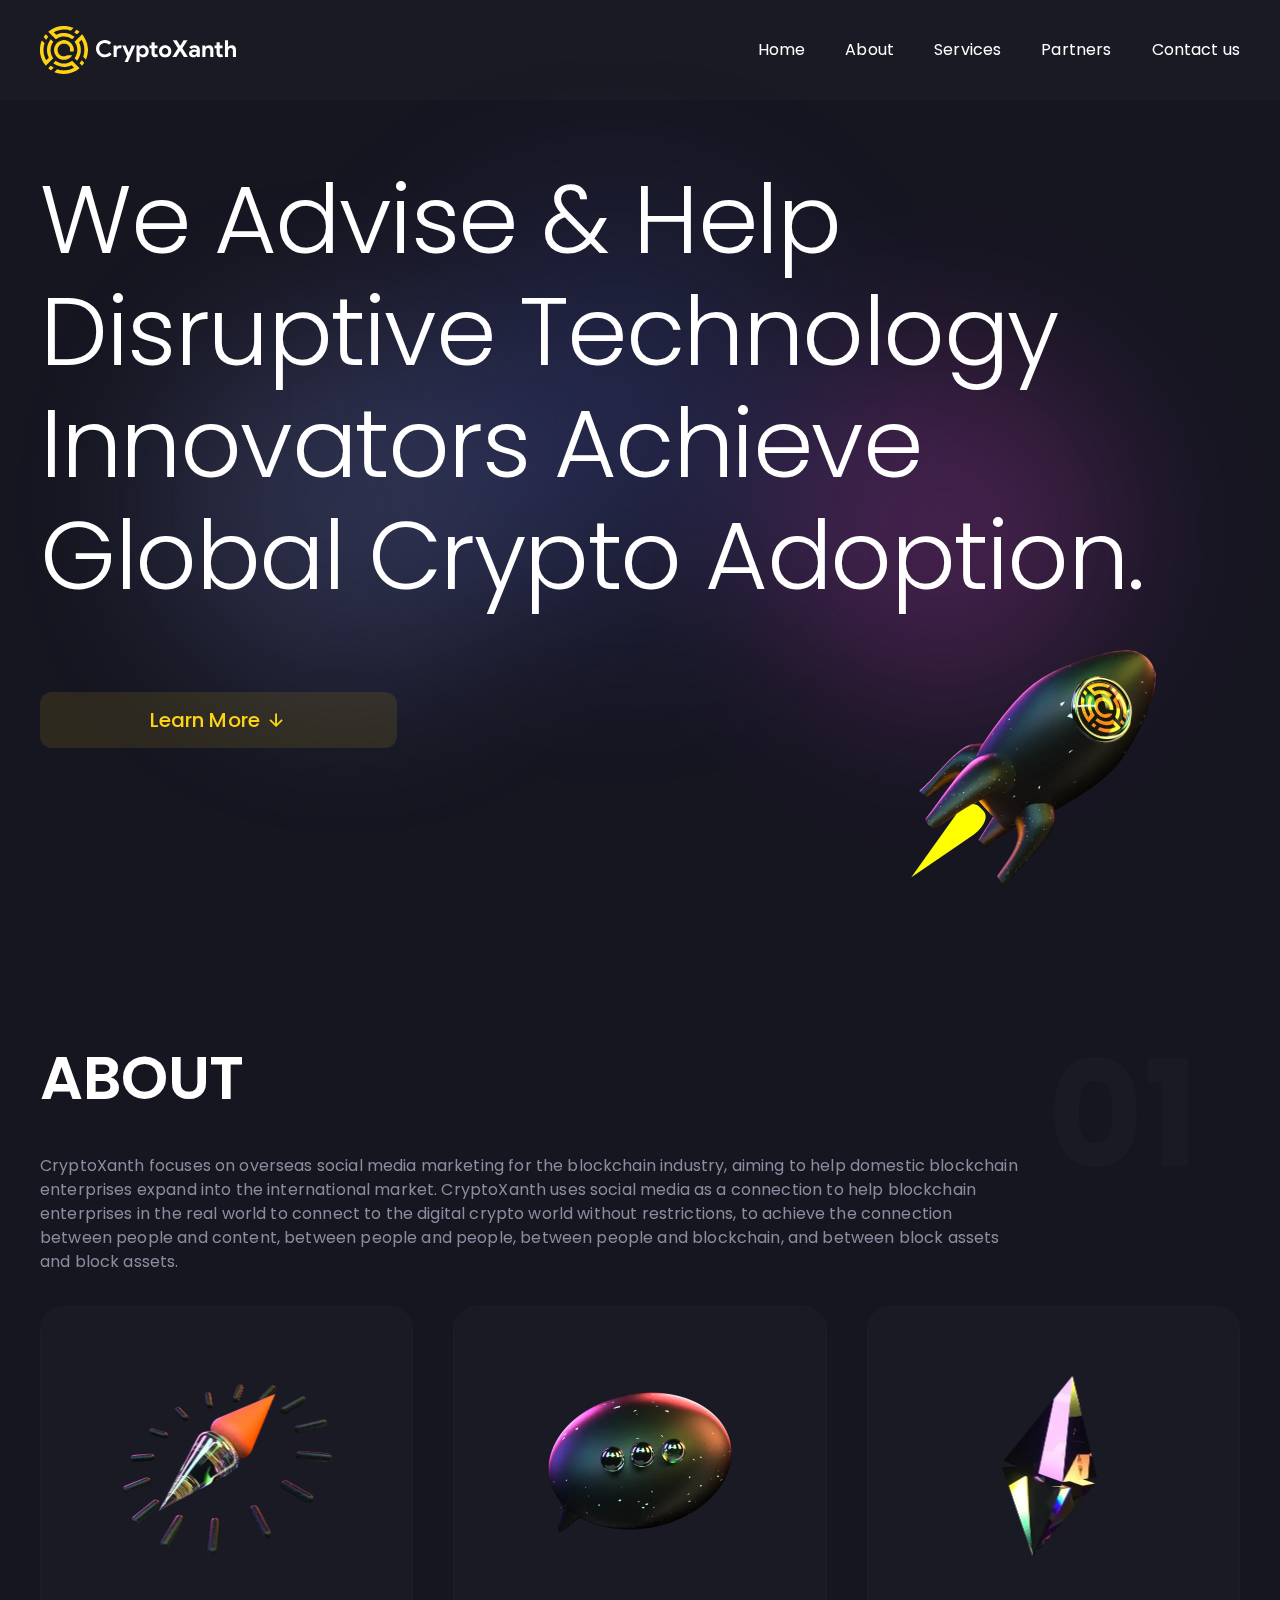
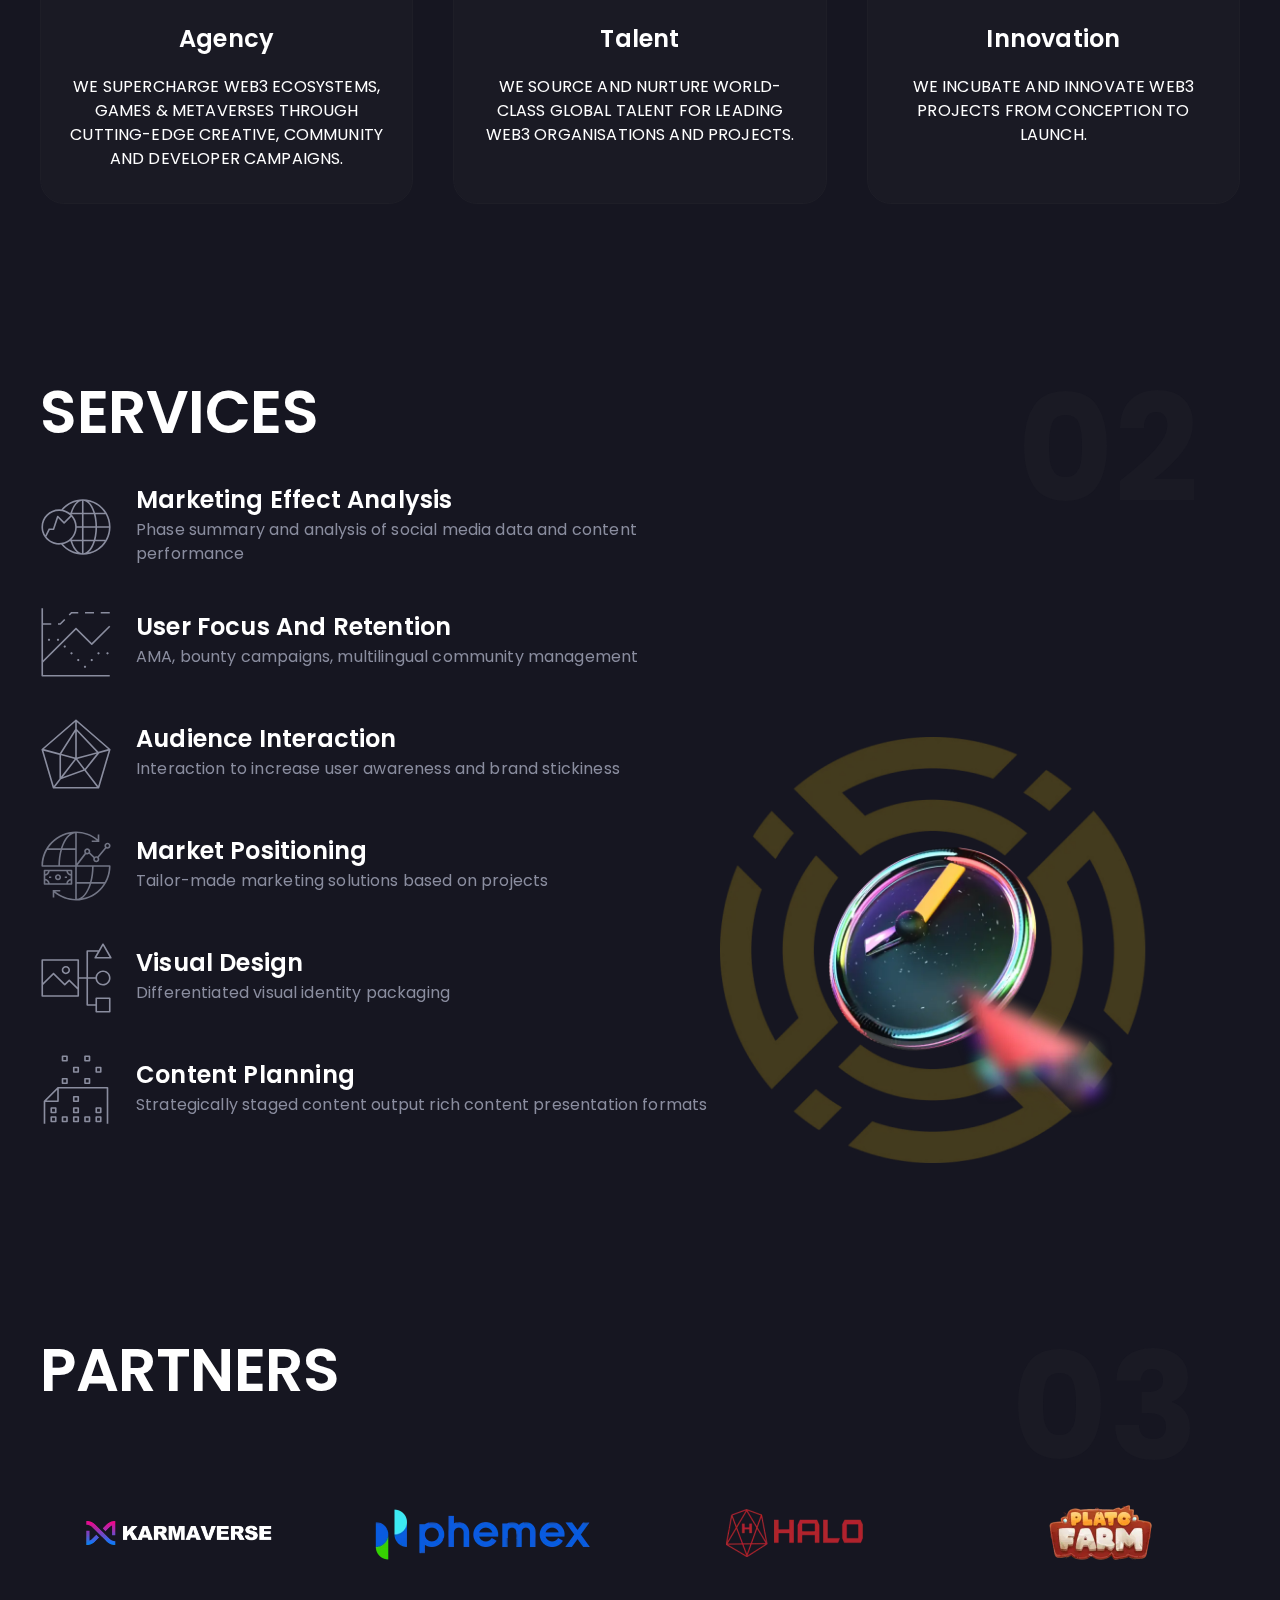
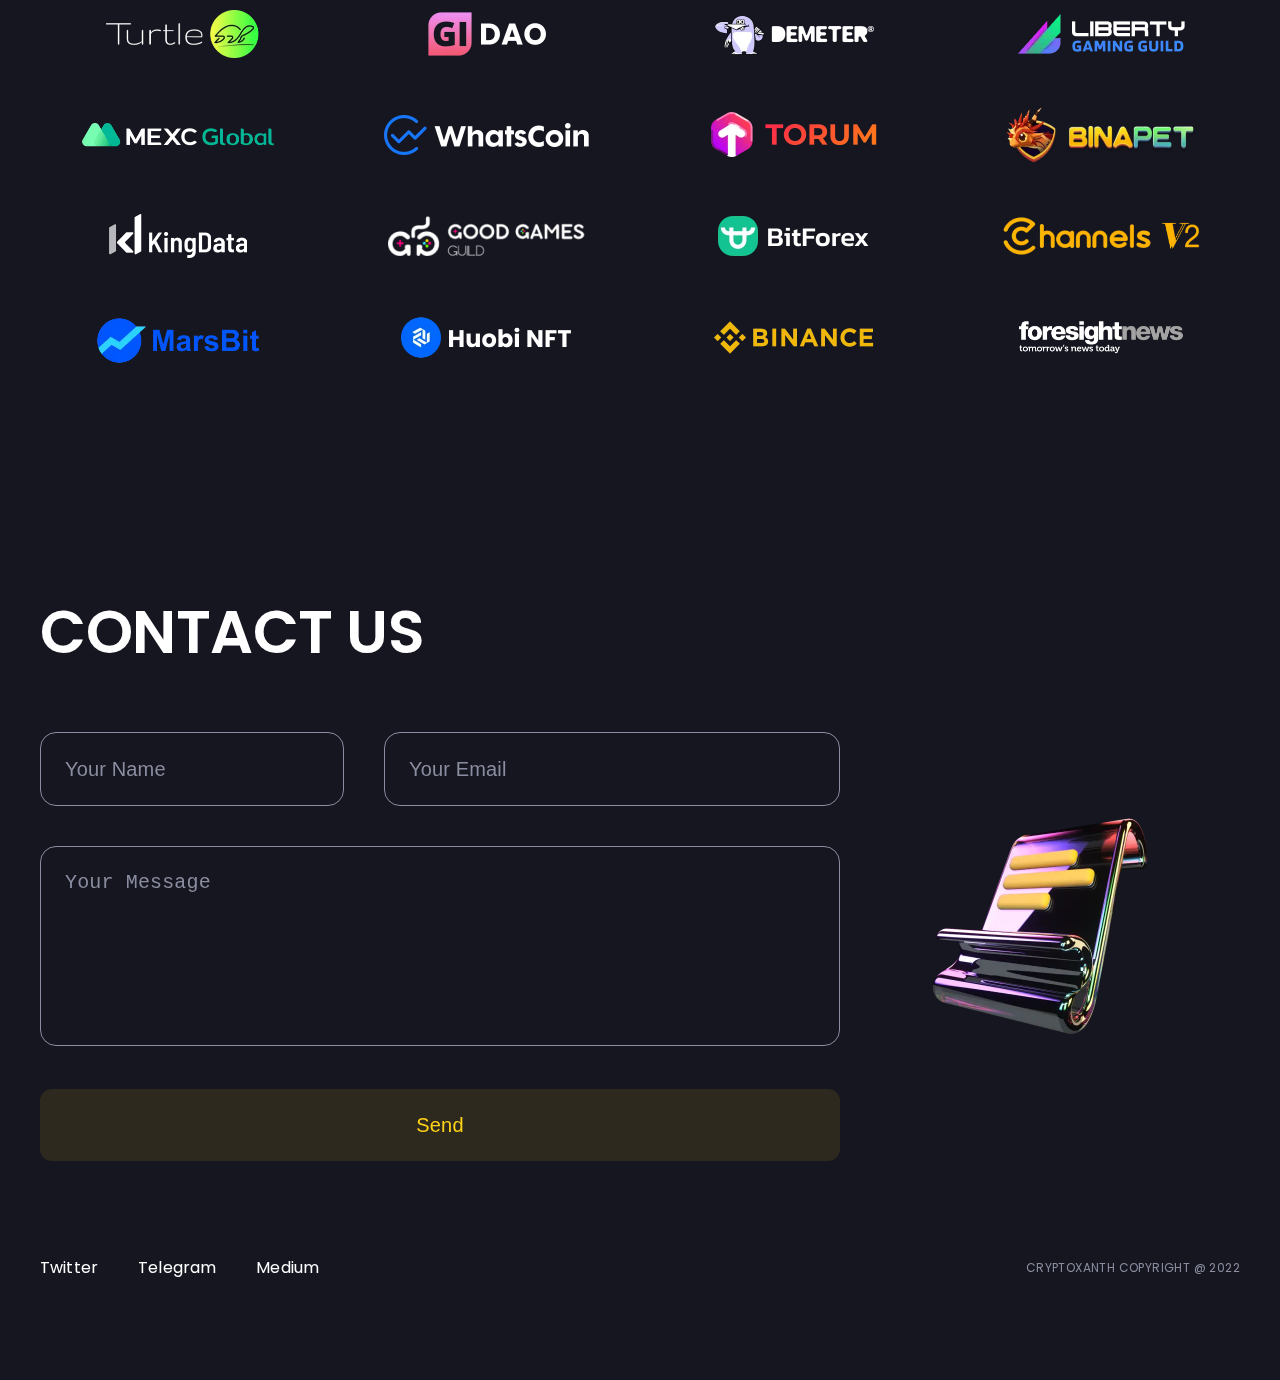
<file: index.html>
<!DOCTYPE html>
<html lang="en">

<head>
	<title> CryptoXanth </title>
	<meta charset="UTF-8">
	<meta name="format-detection" content="telephone=no">
	<meta name="description" content="">
	<meta name="keywords" content="">
	<meta name="author" content="">

	<!--[if IE]>
	<meta http-equiv="X-UA-Compatible" content="IE=edge,chrome=1">
	<![endif]-->
	<!-- <meta name="viewport" content="width=device-width, initial-scale=1.0, maximum-scale=1.0, user-scalable=0"> -->
	<meta name="viewport" content="initial-scale=1.0, width=device-width">
	<link rel="stylesheet" href="css/reset.min.css" />
	<link rel="stylesheet" href="css/style.min.css" />
	<link rel="shortcut icon" href="favicon.ico" type="image/x-icon">
</head>

<body>
	<div class="wrapper">
		<header class="header">
   <div class="header__container">
      <div class="header__logo">
         <img src="img/logo.svg" alt="logo">
      </div>
      <div class="header__menu menu">
         <nav class="menu__body">
            <ul class="menu__list">
               <li class="menu__item">
                  <a href="#main-block" data-goto class="menu__link">
                     Home
                  </a>
               </li>
               <li class="menu__item">
                  <a href="#about" data-goto class="menu__link">
                     About
                  </a>
               </li>
               <li class="menu__item">
                  <a href="#services" data-goto class="menu__link">
                     Services
                  </a>
               </li>
               <li class="menu__item">
                  <a href="#partners" data-goto class="menu__link">
                     Partners
                  </a>
               </li>
               <li class="menu__item">
                  <a href="#contacts" data-goto class="menu__link">
                     Contact us
                  </a>
               </li>
            </ul>
         </nav>
         <button type="button" class="menu__icon icon-menu">
            <span></span>
         </button>
      </div>
   </div>
</header>
		<aside class="aside">
    <ul class="aside__list">
        <li class="aside__list-item">
            <a href="https://twitter.com/CryptroXanth" target="_blank" class="aside__list-link icon-twitter"></a>
        </li>
        <li class="aside__list-item">
            <a href="https://t.me/cryptoxanth" target="_blank" class="aside__list-link icon-telegram"></a>
        </li>
        <li class="aside__list-item">
            <a href="https://medium.com/@cryptoxanth" target="_blank" class="aside__list-link icon-media"></a>
        </li>
    </ul>
</aside>
		<main class="page">
			<section class="page__main-block main-block">
				<div class="main-block__container">
					<div class="main-block__title">
						<h1>
							We advise & help 
							disruptive technology
							innovators achieve global crypto adoption.
						</h1>
					</div>
					<div class="main-block__btn">
						<a href="#about" data-goto class="btn btn-grey icon-arrow">Learn More </a>
					</div>
					<div class="main-block__image">
						<picture><source srcset="img/rocket.webp"type="image/webp"><img src="img/rocket.png" alt="rocket"></picture>
					</div>
				</div>
			</section>
			<section class="page__about about _section-count">
				<div class="about__container">
					<div class="about__header section-header">
						<div class="section-header__content about__header-content">
							<div class="about__title title">
								<h2>
									About
								</h2>
							</div>
							<div class="about__subtitle">
								CryptoXanth focuses on overseas social media marketing for the blockchain industry,
								aiming to
								help domestic blockchain enterprises expand into the international market. CryptoXanth
								uses
								social media as a connection to help blockchain enterprises in the real world to connect
								to the
								digital crypto world without restrictions, to achieve the connection between people and
								content,
								between people and people, between people and blockchain, and between block assets and
								block
								assets.
							</div>
						</div>
					</div>
					<div class="about__body">
						<div class="about__body-item about-item">
							<div class="about-item__image">
								<picture><source srcset="img/about/01.webp"type="image/webp"><img src="img/about/01.png" alt="Agency"></picture>
							</div>
							<div class="about-item__title">
								Agency
							</div>
							<div class="about-item__desc">
								WE SUPERCHARGE WEB3 ECOSYSTEMS, GAMES & METAVERSES THROUGH CUTTING-EDGE CREATIVE,
								COMMUNITY AND DEVELOPER CAMPAIGNS.
							</div>
						</div>
						<div class="about__body-item about-item">
							<div class="about-item__image">
								<picture><source srcset="img/about/02.webp"type="image/webp"><img src="img/about/02.png" alt="Talent "></picture>
							</div>
							<div class="about-item__title">
								Talent 
							</div>
							<div class="about-item__desc">
								WE SOURCE AND NURTURE WORLD-CLASS GLOBAL TALENT FOR LEADING WEB3 ORGANISATIONS AND
								PROJECTS.
							</div>
						</div>
						<div class="about__body-item about-item">
							<div class="about-item__image">
								<picture><source srcset="img/about/03.webp"type="image/webp"><img src="img/about/03.png" alt="Innovation"></picture>
							</div>
							<div class="about-item__title">
								Innovation
							</div>
							<div class="about-item__desc">
								WE INCUBATE AND INNOVATE WEB3 PROJECTS FROM CONCEPTION TO LAUNCH.
							</div>
						</div>
					</div>
				</div>
			</section>
			<section class="page__services services _section-count">
				<div class="services__container">
					<div class="services__header section-header">
						<div class="section-header__content services__title title">
							<h2>Services</h2>
						</div>
					</div>
					<div class="services__body">
						<ul class="services__body-list services-list">
							<li class="services-list__item">
								<div class="services-list__image">
									<img src="img/services/01.svg" alt="service">
								</div>
								<div class="services-list__desc">
									<div class="services-list__title">
										Marketing effect analysis
									</div>
									<div class="services-list__text">
										Phase summary and analysis of social media data and content performance
									</div>
								</div>
							</li>
							<li class="services-list__item">
								<div class="services-list__image">
									<img src="img/services/02.svg" alt="service">
								</div>
								<div class="services-list__desc">
									<div class="services-list__title">
										User focus and retention
									</div>
									<div class="services-list__text">
										AMA, bounty campaigns, multilingual community management
									</div>
								</div>
							</li>
							<li class="services-list__item">
								<div class="services-list__image">
									<img src="img/services/03.svg" alt="service">
								</div>
								<div class="services-list__desc">
									<div class="services-list__title">
										Audience Interaction
									</div>
									<div class="services-list__text">
										Interaction to increase user awareness and brand stickiness
									</div>
								</div>
							</li>
							<li class="services-list__item">
								<div class="services-list__image">
									<img src="img/services/04.svg" alt="service">
								</div>
								<div class="services-list__desc">
									<div class="services-list__title">
										Market positioning
									</div>
									<div class="services-list__text">
										Tailor-made marketing solutions based on projects
									</div>
								</div>
							</li>
							<li class="services-list__item">
								<div class="services-list__image">
									<img src="img/services/05.svg" alt="service">
								</div>
								<div class="services-list__desc">
									<div class="services-list__title">
										Visual design
									</div>
									<div class="services-list__text">
										Differentiated visual identity packaging
									</div>
								</div>
							</li>
							<li class="services-list__item">
								<div class="services-list__image">
									<img src="img/services/06.svg" alt="service">
								</div>
								<div class="services-list__desc">
									<div class="services-list__title">
										Content Planning
									</div>
									<div class="services-list__text">
										Strategically staged content output rich content presentation formats
									</div>
								</div>
							</li>
						</ul>
						<div class="services__body-image">
							<picture><source srcset="img/services/services-img.webp"type="image/webp"><img src="img/services/services-img.png" alt="service decor"></picture>
						</div>
					</div>
				</div>
			</section>
			<section class="page__partners partners _section-count">
				<div class="partners__container">
					<div class="partners__header section-header">
						<div class="partners__title title section-header__content">
							<h2>Partners</h2>
						</div>
					</div>
					<div class="partners__body">
						<div class="partners__body-item">
							<picture><source srcset="img/partners/karmaverse.webp"type="image/webp"><img src="img/partners/karmaverse.png" alt="karmaverse logo"></picture>
						</div>
						<div class="partners__body-item">
							<picture><source srcset="img/partners/phemex.webp"type="image/webp"><img src="img/partners/phemex.png" alt="phemex logo"></picture>
						</div>
						<div class="partners__body-item">
							<picture><source srcset="img/partners/halo.webp"type="image/webp"><img src="img/partners/halo.png" alt="halo logo"></picture>
						</div>
						<div class="partners__body-item">
							<picture><source srcset="img/partners/plato-farm.webp"type="image/webp"><img src="img/partners/plato-farm.png" alt="plato farm logo"></picture>
						</div>

						<div class="partners__body-item">
							<picture><source srcset="img/partners/turtle.webp"type="image/webp"><img src="img/partners/turtle.png" alt="turtle logo"></picture>
						</div>
						<div class="partners__body-item">
							<picture><source srcset="img/partners/gidao.webp"type="image/webp"><img src="img/partners/gidao.png" alt="gidao logo"></picture>
						</div>
						<div class="partners__body-item">
							<picture><source srcset="img/partners/demeter.webp"type="image/webp"><img src="img/partners/demeter.png" alt="demeter logo"></picture>
						</div>
						<div class="partners__body-item">
							<picture><source srcset="img/partners/liberty.webp"type="image/webp"><img src="img/partners/liberty.png" alt="liberty logo"></picture>
						</div>

						<div class="partners__body-item">
							<picture><source srcset="img/partners/mexc.webp"type="image/webp"><img src="img/partners/mexc.png" alt="mexc logo"></picture>
						</div>
						<div class="partners__body-item">
							<picture><source srcset="img/partners/whats-coin.webp"type="image/webp"><img src="img/partners/whats-coin.png" alt="whats coin logo"></picture>
						</div>
						<div class="partners__body-item">
							<picture><source srcset="img/partners/torum.webp"type="image/webp"><img src="img/partners/torum.png" alt="torum logo"></picture>
						</div>
						<div class="partners__body-item">
							<picture><source srcset="img/partners/binapet.webp"type="image/webp"><img src="img/partners/binapet.png" alt="binapet logo"></picture>
						</div>

						<div class="partners__body-item">
							<picture><source srcset="img/partners/king-data.webp"type="image/webp"><img src="img/partners/king-data.png" alt="king data logo"></picture>
						</div>
						<div class="partners__body-item">
							<picture><source srcset="img/partners/good-games.webp"type="image/webp"><img src="img/partners/good-games.png" alt="good games logo"></picture>
						</div>
						<div class="partners__body-item">
							<picture><source srcset="img/partners/bit-forex.webp"type="image/webp"><img src="img/partners/bit-forex.png" alt="bit forex logo"></picture>
						</div>
						<div class="partners__body-item">
							<picture><source srcset="img/partners/channels-v2.webp"type="image/webp"><img src="img/partners/channels-v2.png" alt="channels v2 logo"></picture>
						</div>

						<div class="partners__body-item">
							<picture><source srcset="img/partners/mars.webp"type="image/webp"><img src="img/partners/mars.png" alt="mars logo"></picture>
						</div>
						<div class="partners__body-item">
							<picture><source srcset="img/partners/huobi.webp"type="image/webp"><img src="img/partners/huobi.png" alt="huobi logo"></picture>
						</div>
						<div class="partners__body-item">
							<picture><source srcset="img/partners/binance.webp"type="image/webp"><img src="img/partners/binance.png" alt="binance logo"></picture>
						</div>
						<div class="partners__body-item">
							<picture><source srcset="img/partners/foresightnews.webp"type="image/webp"><img src="img/partners/foresightnews.png" alt="foresightnews logo"></picture>
						</div>
					</div>
				</div>
			</section>
			<section class="page__contacts contacts">
				<div class="contacts__container">
					<div class="contacts__title title">
						<h2>
							Contact Us
						</h2>
					</div>
					<div class="contacts__body">
						<form action="#" class="contacts__form form">
							<div class="form__row">
								<input type="text" name="name"  data-required class="form__input" placeholder="Your Name">
								<input type="email" name="mail" data-required  class="form__input _email" placeholder="Your Email">
							</div>
							<div class="form__message">
								<textarea name="message" data-required class="form__textarea" placeholder="Your Message"></textarea>
							</div>
							<div class="form__button">
								<button type="submit" class="btn btn-grey btn-lg btn-mw">Send</button>
							</div>
						</form>
						<div class="contacts__image">
							<picture><source srcset="img/book.webp"type="image/webp"><img src="img/book.png" alt="book"></picture>
						</div>
					</div>

				</div>
			</section>
		</main>
		<footer class="footer">
    <div class="footer__container">
        <ul class="footer__socials">
            <li class="footer__socials-item">
                <a href="https://twitter.com/CryptroXanth" target="_blank" class="footer__socials-link icon-twitter">
                    <span class="footer__socials-text">
                        Twitter
                    </span>
                </a>
            </li>
            <li class="footer__socials-item">
                <a href="https://t.me/cryptoxanth" target="_blank" class="footer__socials-link icon-telegram">
                    <span class="footer__socials-text">
                        Telegram
                    </span>
                </a>
            </li>
            <li class="footer__socials-item">
                <a href="https://medium.com/@cryptoxanth" target="_blank" class="footer__socials-link icon-media">
                    <span class="footer__socials-text">
                        Medium
                    </span>
                </a>
            </li>
        </ul>
        <div class="footer__copy">
            CRYPTOXANTH COPYRIGHT @ 2022
        </div>
    </div>
</footer>

	</div>

	<script src="https://smtpjs.com/v3/smtp.js"></script>
<script src="js/app.min.js"></script>


</body>

</html>
</file>
<file: css/style.min.css>
@import url(https://fonts.googleapis.com/css?family=Poppins:300,regular,500,600,700);@font-face{font-family:icons;font-display:swap;src:url(../fonts/icons.woff) format("woff"),url(../fonts/icons.woff2) format("woff2");font-weight:400;font-style:normal}@font-face{font-family:icons;font-display:swap;src:url(../fonts/icons.woof) format("woof"),url(../fonts/icons.woof2#icons) format("woof");font-weight:400;font-style:normal;font-display:block}[class*=" icon-"]:before,[class^=icon-]:before{font-family:icons;font-style:normal;font-weight:400;font-variant:normal;text-transform:none;line-height:1;-webkit-font-smoothing:antialiased;-moz-osx-font-smoothing:grayscale}[class*=" icon-"]:before,[class^=icon-]:before{display:block}.icon-arrow:before{content:"\e900"}.icon-telegram:before{content:"\e901"}.icon-media:before{content:"\e902"}.icon-twitter:before{content:"\e903"}body{color:#fff;font-family:Poppins;background:#161621}body.lock{overflow:hidden}.wrapper{position:relative;width:100%;min-height:100%;overflow:hidden;display:-webkit-box;display:-ms-flexbox;display:flex;-webkit-box-orient:vertical;-webkit-box-direction:normal;-ms-flex-direction:column;flex-direction:column}[class*=__container]{max-width:1200px;margin:0 auto;padding:0 15px;-webkit-box-sizing:content-box;box-sizing:content-box}.title{font-size:36px;font-weight:600;line-height:1.2;letter-spacing:-.5px}.alert{position:fixed;top:100px;left:50%;-webkit-transform:translateX(-50%);-ms-transform:translateX(-50%);transform:translateX(-50%);min-height:80px;padding:0 1.75em;font-size:20px;font-weight:600;text-align:center;display:-webkit-box;display:-ms-flexbox;display:flex;-webkit-box-pack:center;-ms-flex-pack:center;justify-content:center;-webkit-box-align:center;-ms-flex-align:center;align-items:center;z-index:60;border-radius:0 0 15px 15px;color:#fff}.alert._fail,.alert._req{background:#cf6679}.alert._suc{background:#485e79}::-moz-selection{background:#ccd9ec;color:#000;box-shadow:none}::selection{background:#ccd9ec;color:#000;-webkit-box-shadow:none;box-shadow:none}::-moz-selection{background:#ccd9ec;color:#000;box-shadow:none}::-webkit-scrollbar{width:8px}::-webkit-scrollbar-track{background:#fff}::-webkit-scrollbar-thumb{background:#ffd315;border-radius:4px}.hidden{position:absolute;clip:rect(0 0 0 0);width:1px;height:1px;margin:-1px}.form__row{display:-ms-grid;display:grid;gap:24px}.form__message{margin-top:1.5em}.form__input{-o-text-overflow:ellipsis;text-overflow:ellipsis;width:100%;-webkit-transition:all .3s ease 0s;-o-transition:all .3s ease 0s;transition:all .3s ease 0s;background:0 0;border:1px solid #8a8d9f;border-radius:16px;color:#8a8d9f;padding:.8em;font-size:20px;font-weight:500;line-height:1.2;letter-spacing:.150000006px}.form__input::-webkit-input-placeholder{color:currentColor;font-size:20px;font-weight:400}.form__input:-moz-placeholder{color:currentColor;font-size:20px;font-weight:400}.form__input::-moz-placeholder{color:currentColor;font-size:20px;font-weight:400}.form__input:-ms-input-placeholder{color:currentColor;font-size:20px;font-weight:400}.form__input:focus{border:1px solid #fff;color:#fff}.form__input._error{border:1px solid #cf6679;color:#cf6679}.form__textarea{resize:none;overflow:auto;width:100%;height:200px;text-align:left;background:0 0;border:1px solid #8a8d9f;border-radius:16px;color:#8a8d9f;padding:.8em;font-size:20px;font-weight:500;line-height:1.2;letter-spacing:.150000006px;-webkit-transition:all .3s ease 0s;-o-transition:all .3s ease 0s;transition:all .3s ease 0s}.form__textarea::-webkit-input-placeholder{color:currentColor;font-size:20px;font-weight:400}.form__textarea:-moz-placeholder{color:currentColor;font-size:20px;font-weight:400}.form__textarea::-moz-placeholder{color:currentColor;font-size:20px;font-weight:400}.form__textarea:-ms-input-placeholder{color:currentColor;font-size:20px;font-weight:400}.form__textarea:focus{border:1px solid #fff;color:#fff}.form__textarea._error{border:1px solid #cf6679;color:#cf6679}.form__button{margin-top:1.5em}.btn{display:-webkit-inline-box;display:-ms-inline-flexbox;display:inline-flex;-webkit-box-pack:center;-ms-flex-pack:center;justify-content:center;-webkit-box-orient:horizontal;-webkit-box-direction:reverse;-ms-flex-direction:row-reverse;flex-direction:row-reverse;-webkit-box-align:center;-ms-flex-align:center;align-items:center;text-align:center;-webkit-transition:all .6s ease 0s;-o-transition:all .6s ease 0s;transition:all .6s ease 0s;-webkit-user-select:none;-moz-user-select:none;-ms-user-select:none;user-select:none;border-radius:12px;font-size:20px;font-weight:500;line-height:1.2;letter-spacing:.15px;padding:.8em 0;width:100%}.btn::before{margin-left:.3125em}.btn.btn-grey{background:rgba(255,211,21,.1);color:#ffd315}.btn:active{-webkit-transform:scale(.95);-ms-transform:scale(.95);transform:scale(.95)}.btn.btn-lg{padding:.8em 5.475em}.btn.btn-mw{width:100%}.header{position:fixed;top:0;left:0;width:100%;background:rgba(30,30,39,.5);-webkit-backdrop-filter:blur(8px);backdrop-filter:blur(8px);z-index:50}.header__container{min-height:56px;display:-webkit-box;display:-ms-flexbox;display:flex;-webkit-box-pack:justify;-ms-flex-pack:justify;justify-content:space-between;-webkit-box-align:center;-ms-flex-align:center;align-items:center}.header__logo{max-width:133px}.menu__body{z-index:9;-webkit-transition:all .3s ease 0s;-o-transition:all .3s ease 0s;transition:all .3s ease 0s;display:-webkit-box;display:-ms-flexbox;display:flex;-webkit-box-align:center;-ms-flex-align:center;align-items:center;-webkit-box-orient:vertical;-webkit-box-direction:normal;-ms-flex-direction:column;flex-direction:column;-webkit-transform:translate(-100%,0);-ms-transform:translate(-100%,0);transform:translate(-100%,0);background:#000;position:fixed;inset:0;overflow:auto;padding:5rem .625rem .625rem;z-index:10;min-height:100vh}.menu__body.active{-webkit-transform:translate(0,0);-ms-transform:translate(0,0);transform:translate(0,0)}.menu__item{line-height:1.5;letter-spacing:.150000006px;text-align:center;font-size:28px}.menu__item:not(:last-child){margin:0 0 1.25em 0}.menu__link{-webkit-transition:color .3s ease 0s;-o-transition:color .3s ease 0s;transition:color .3s ease 0s}.icon-menu{display:none;z-index:100}.aside{position:fixed;height:100%;width:32px;top:50%;left:45px;z-index:20;display:none}.aside__list-item{font-size:32px}.aside__list-item:not(:last-child){margin-bottom:1em}.aside__list-link{color:rgba(255,255,255,.6);-webkit-transition:color .3s ease 0s;-o-transition:color .3s ease 0s;transition:color .3s ease 0s}.footer{position:relative;z-index:2;padding:3.75em 0 6.25em 0}.footer__socials{display:-webkit-box;display:-ms-flexbox;display:flex;-webkit-box-pack:center;-ms-flex-pack:center;justify-content:center}.footer__socials-item{font-size:36px}.footer__socials-item:not(:last-child){margin:0 .8888888889em 0 0}.footer__socials-link{-webkit-transition:color .3s ease 0s;-o-transition:color .3s ease 0s;transition:color .3s ease 0s;color:rgba(255,255,255,.6)}.footer__socials-text{display:none}.footer__copy{font-size:12px;line-height:1.3333333333;letter-spacing:.4px;color:#8a8d9f;text-align:center;margin:2em 0 0 0}.page{padding:3.5em 0 0 0;-webkit-box-flex:1;-ms-flex:1 1 auto;flex:1 1 auto}.main-block{position:relative;z-index:2;padding:2.5em 0}.main-block__container{display:-ms-grid;display:grid}.main-block__title{margin:-.75em 0 0 0;-webkit-box-ordinal-group:3;-ms-flex-order:2;order:2;font-size:24px;text-transform:capitalize;letter-spacing:.18px;font-weight:600;line-height:1.1666666667}.main-block__btn{margin-top:1.5em;-webkit-box-ordinal-group:4;-ms-flex-order:3;order:3}.main-block__image{-webkit-box-ordinal-group:2;-ms-flex-order:1;order:1}.about{padding:2.5em 0}.about__header-content{-webkit-box-align:center;-ms-flex-align:center;align-items:center}.about__subtitle{margin:1.1428571429em 0 0 0;font-size:14px;line-height:1.5;letter-spacing:.15px;color:#8a8d9f}.about__body{margin-top:2em;display:-ms-grid;display:grid;gap:16px}.about-item{background:rgba(30,30,39,.5);border:1px solid #1e1e27;-webkit-backdrop-filter:blur(20px);backdrop-filter:blur(20px);border-radius:24px;text-align:center;padding:0 1.5em 2em 1.5em}.about-item__image{margin:0 auto;max-width:240px}.about-item__title{font-size:24px;font-weight:600;letter-spacing:.1800000072px}.about-item__desc{margin-top:1.5em;line-height:1.5;letter-spacing:.150000006px}.services{padding:2.1875em 0 2.5em 0}.services__body-list{margin-top:.625em}.services__body-image{display:none}.services__body-image img{max-width:520px}.services-list{-webkit-box-flex:0;-ms-flex:0 1 60%;flex:0 1 60%}.services-list__item:not(:last-child){margin-bottom:2.5em}.services-list__image{-webkit-box-flex:0;-ms-flex:0 0 72px;flex:0 0 72px;height:72px;margin:0 0 1em 0}.services-list__title{font-size:24px;font-weight:600;letter-spacing:.18px;text-transform:capitalize}.services-list__text{margin-top:.375em;line-height:1.5;letter-spacing:.15px;color:#8a8d9f}.partners{padding:1.875em 0 2.5em 0}.partners__body{display:-ms-grid;display:grid;-ms-grid-columns:(1fr)[2];grid-template-columns:repeat(2,1fr);-webkit-column-gap:2.6%;-moz-column-gap:2.6%;column-gap:2.6%}.contacts{padding:2.5em 0}.contacts__body{margin-top:-3.125em;display:-webkit-box;display:-ms-flexbox;display:flex;-webkit-box-orient:vertical;-webkit-box-direction:reverse;-ms-flex-direction:column-reverse;flex-direction:column-reverse}.contacts__form{margin:-2.1875em 0 0 0}.contacts__image{-webkit-transform:scale(1,-1);-ms-transform:scale(1,-1);transform:scale(1,-1);text-align:center}@media (min-width:35.99875em){.btn{width:auto;padding:.8em 5.475em}.main-block__title{margin:0;font-size:36px}.services-list__item{display:-webkit-box;display:-ms-flexbox;display:flex;-webkit-box-align:center;-ms-flex-align:center;align-items:center}.services-list__image{margin:0 1.5em 0 0}}@media (min-width:47.99875em){.title{font-size:60px;text-transform:uppercase}._section-count{counter-increment:num}.section-header{display:-webkit-box;display:-ms-flexbox;display:flex}.section-header::after{content:"0" counter(num);font-size:148px;font-weight:700;color:rgba(30,30,39,.5);margin-left:.1824324324em;padding-right:.2837837838em}.section-header__content{-webkit-box-flex:1;-ms-flex:1 1 auto;flex:1 1 auto}.header__container{min-height:100px}.header__logo{max-width:100%}.menu__body{min-height:0;position:relative;inset:auto;-webkit-box-orient:horizontal;-webkit-box-direction:normal;-ms-flex-direction:row;flex-direction:row;-webkit-transform:translate(0,0);-ms-transform:translate(0,0);transform:translate(0,0);background:0 0;padding:0}.menu__list{display:-webkit-box;display:-ms-flexbox;display:flex}.menu__item{font-size:16px}.menu__item:not(:last-child){margin:0 2.5em 0 0}.footer{padding:.9375em 0 6.25em 0}.footer__container{display:-webkit-box;display:-ms-flexbox;display:flex;-webkit-box-pack:justify;-ms-flex-pack:justify;justify-content:space-between;-webkit-box-align:center;-ms-flex-align:center;align-items:center}.footer__socials-item{line-height:1.5;font-size:16px;letter-spacing:.15px}.footer__socials-item:not(:last-child){margin:0 2.5em 0 0}.footer__socials-link::before{display:none}.footer__socials-link{color:#fff}.footer__socials-text{display:block}.footer__copy{margin:0}.page{padding:6.25em 0 0 0;position:relative;z-index:1}.page::before{content:"";position:fixed;top:0;left:0;width:100%;height:100%;background:url(../img/bg-blur.svg) center/100% auto no-repeat;z-index:-1}.main-block{padding:4em 0 2.5em 0}.main-block__container{-ms-grid-columns:(1fr)[2];grid-template-columns:repeat(2,1fr)}.main-block__title{font-weight:300;text-transform:normal;letter-spacing:-1.5px;-webkit-box-ordinal-group:0;-ms-flex-order:-1;order:-1;-ms-grid-column:1;-ms-grid-column-span:2;grid-column:1/3;font-size:70px}.main-block__btn{margin-top:5em;-webkit-box-ordinal-group:0;-ms-flex-order:-1;order:-1}.main-block__image img{max-width:400px}.main-block__image{-webkit-box-ordinal-group:0;-ms-flex-order:-1;order:-1;margin-top:-3.125em;display:-webkit-box;display:-ms-flexbox;display:flex;-webkit-box-pack:end;-ms-flex-pack:end;justify-content:flex-end}.about__subtitle{margin:2.5em 0 0 0;font-size:16px}.about__body{-ms-grid-columns:(1fr)[2];grid-template-columns:repeat(2,1fr)}.about-item__image{max-width:320px}.services{padding:5em 0 8em 0}.partners{padding:5em 0 8em 0}.partners__body{-ms-grid-columns:(1fr)[3];grid-template-columns:repeat(3,1fr)}.contacts{padding:5em 0}.contacts__body{margin-top:4em;-webkit-box-orient:horizontal;-webkit-box-direction:normal;-ms-flex-direction:row;flex-direction:row}.contacts__form{margin:0;-webkit-box-flex:0;-ms-flex:0 1 67%;flex:0 1 67%}.contacts__image{-webkit-transform:scale(1);-ms-transform:scale(1);transform:scale(1)}.contacts__image img{max-width:400px}}@media (min-width:61.99875em){.form__row{-ms-grid-columns:1fr 1.5fr;grid-template-columns:1fr 1.5fr;gap:40px}.form__message{margin-top:2.5em}.form__input{padding:1.2em}.form__textarea{padding:1.2em}.form__button{margin-top:2.5em}.btn.btn-lg{padding:1.2em 5.475em}.about{padding:2.5em 0 5.75em 0}.about__body{-ms-grid-columns:(1fr)[3];grid-template-columns:repeat(3,1fr);gap:40px}.services__body{margin-top:-2.25em;display:-webkit-box;display:-ms-flexbox;display:flex;-webkit-box-align:end;-ms-flex-align:end;align-items:flex-end}.services__body-list{margin:0}.services__body-image{margin-bottom:-8em;display:block}.partners__body{-ms-grid-columns:(1fr)[4];grid-template-columns:repeat(4,1fr)}}@media (min-width:76.875em){.main-block__title{font-size:96px}}@media (min-width:87.5em){.aside{display:block}}@media (max-width:47.99875em){.icon-menu{margin-left:auto}.icon-menu{display:block;position:relative;width:27px;height:27px;-webkit-transition:all .3s ease 0s;-o-transition:all .3s ease 0s;transition:all .3s ease 0s}.icon-menu span,.icon-menu::after,.icon-menu::before{position:absolute;-webkit-transition:all .3s ease 0s;-o-transition:all .3s ease 0s;transition:all .3s ease 0s;height:2px;width:100%;background-color:#ffd315}.icon-menu::after,.icon-menu::before{content:"";left:0}.icon-menu span{right:0;top:50%;-webkit-transform:translateY(-50%);-ms-transform:translateY(-50%);transform:translateY(-50%)}.icon-menu::before{top:4.5px}.icon-menu::after{bottom:4.5px}.icon-menu.active span{-webkit-transform:scale(0);-ms-transform:scale(0);transform:scale(0)}.icon-menu.active::before{-webkit-transform:rotate(-45deg);-ms-transform:rotate(-45deg);transform:rotate(-45deg);top:calc(50% - 1px)}.icon-menu.active:after{-webkit-transform:rotate(45deg);-ms-transform:rotate(45deg);transform:rotate(45deg);bottom:calc(50% - 1px)}}@media (any-hover:hover){::-webkit-scrollbar-thumb:hover{background:#ffd315}.btn.btn-grey:hover{background:rgba(255,211,21,.24)}.menu__link:hover{color:#ffd315}.aside__list-link:hover{color:#fff}.footer__socials-link:hover{color:#ffd315}}
</file>
